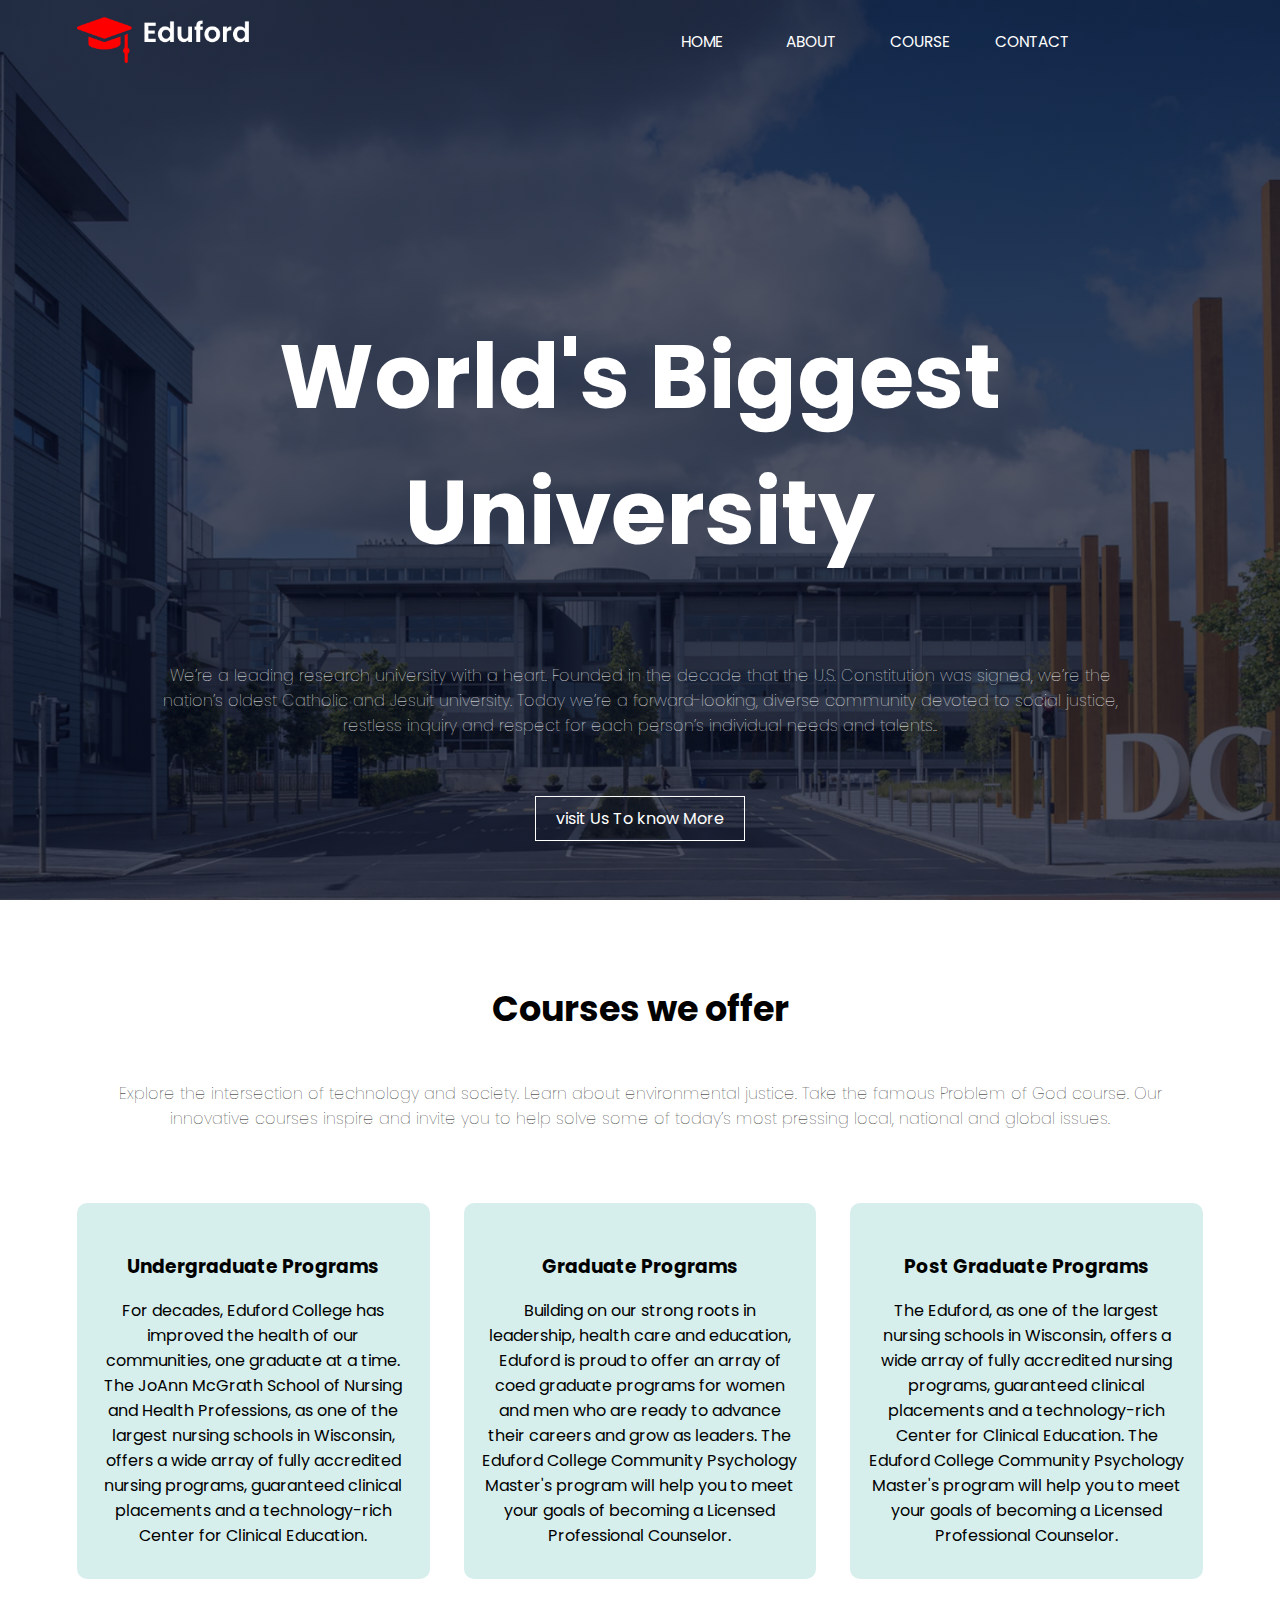
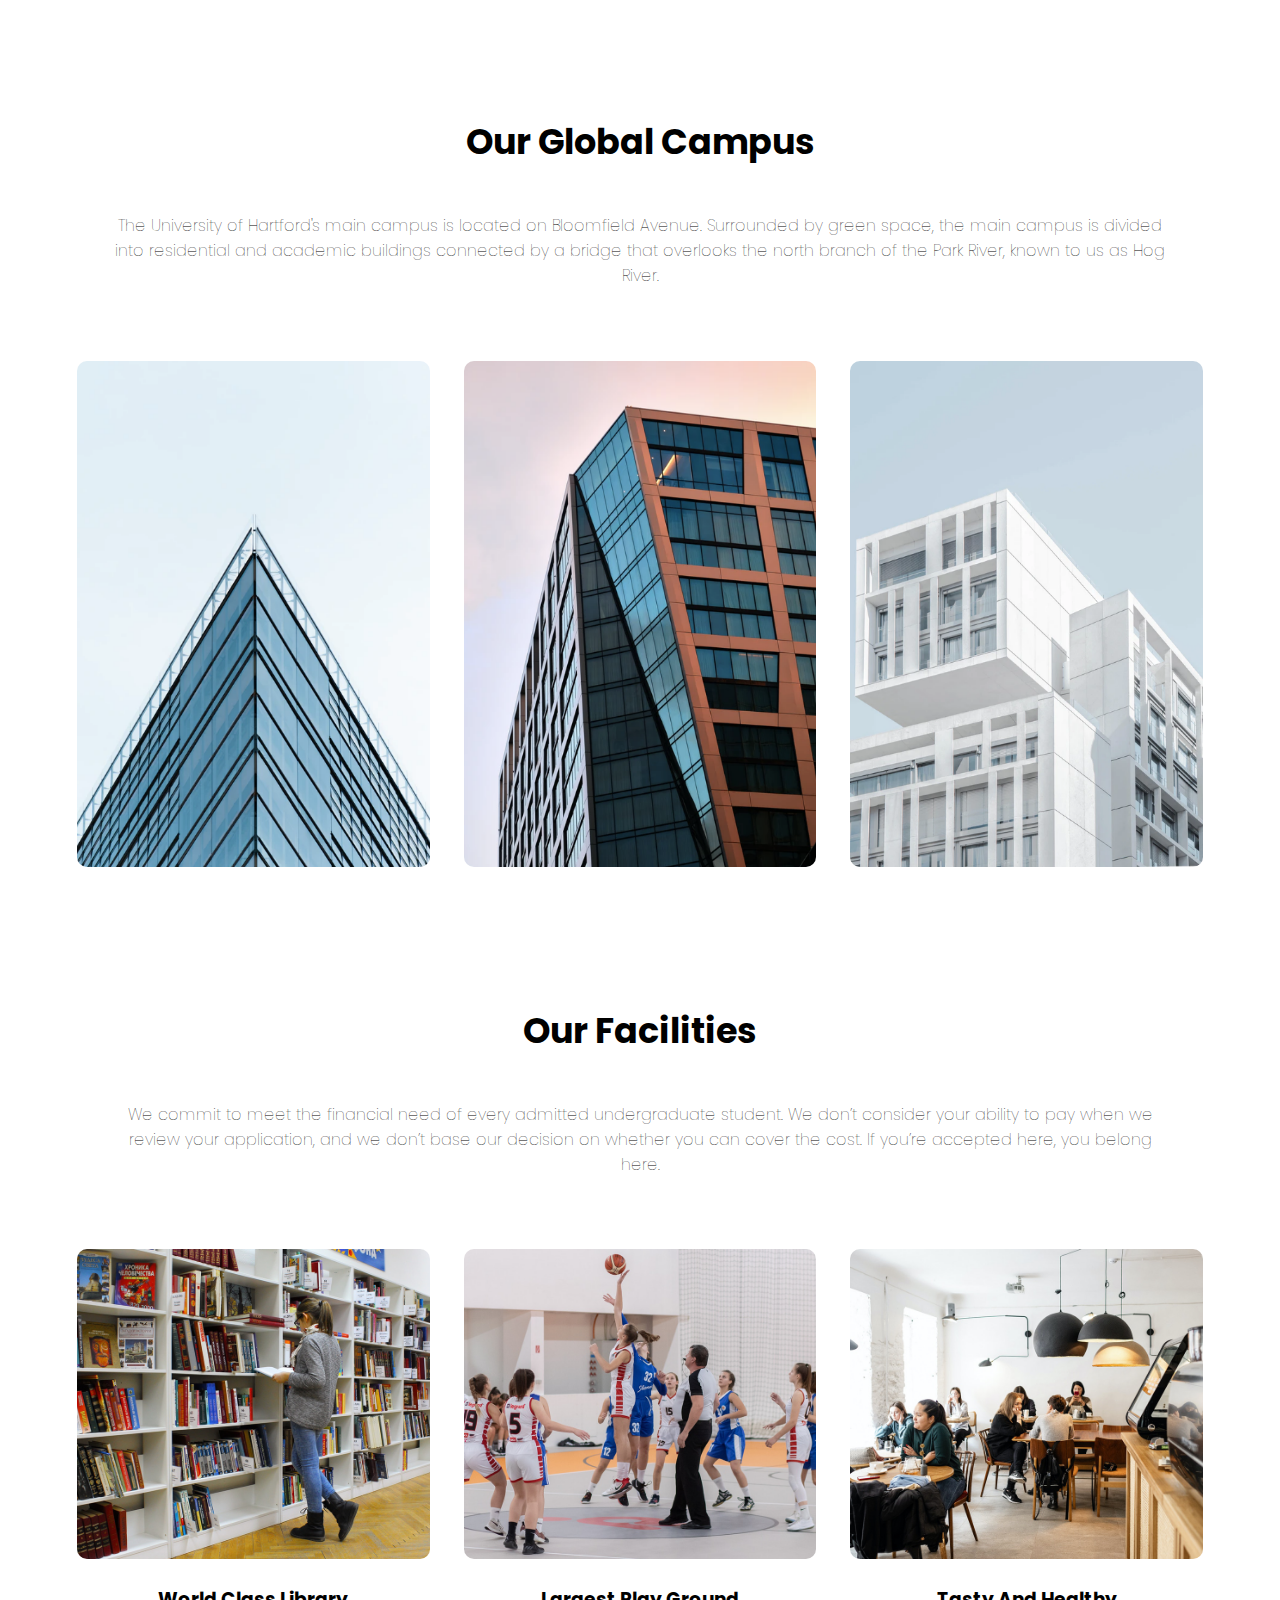
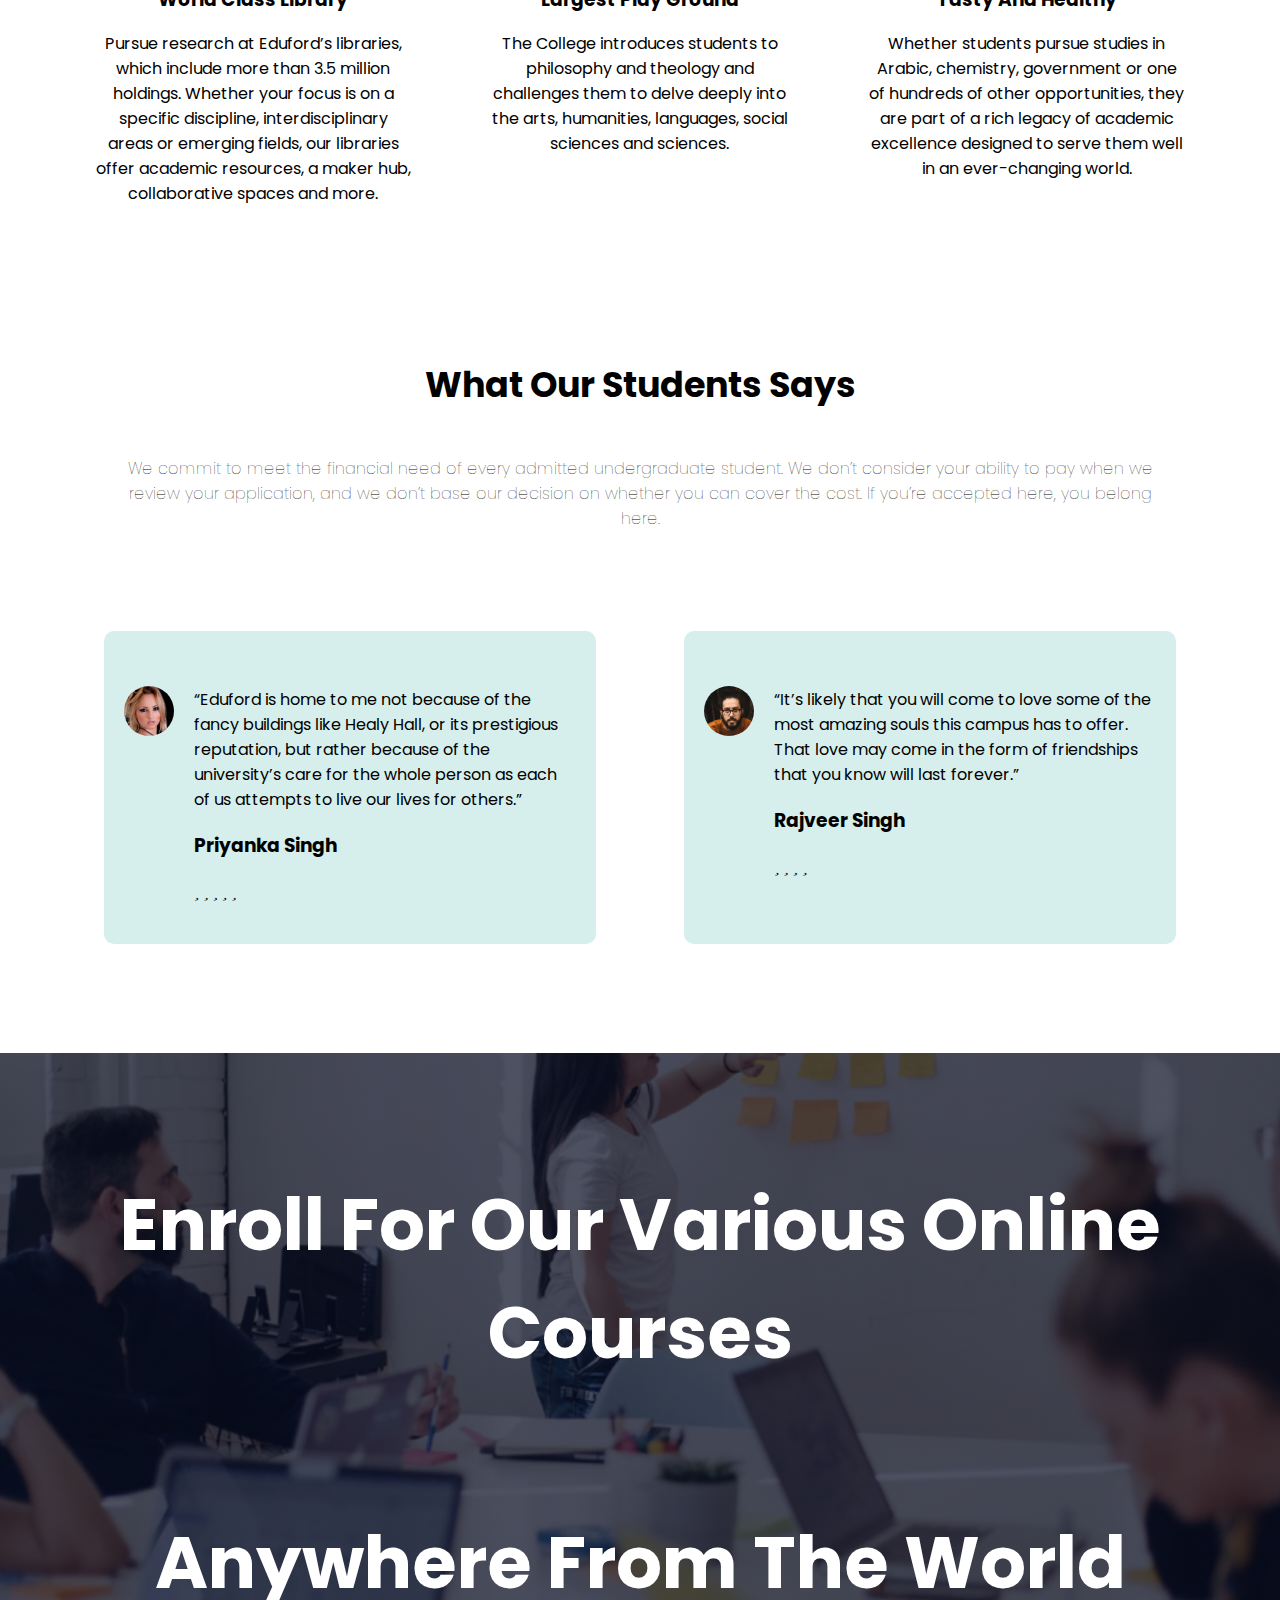
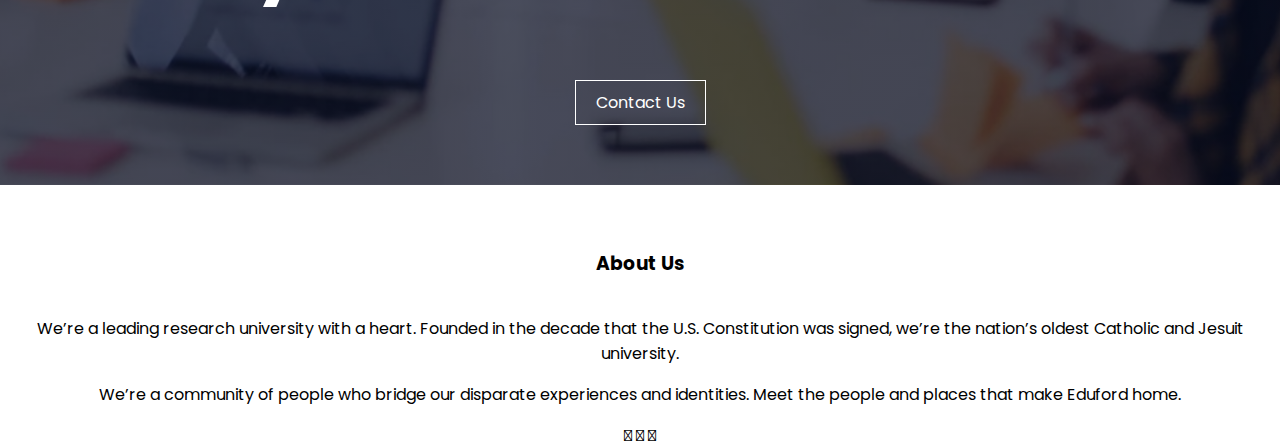
<file: index.html>
<!DOCTYPE html>
<html lang="en">
<head>
    <meta charset="UTF-8">
    <meta http-equiv="X-UA-Compatible" content="IE=edge">
    <meta name="viewport" content="width=device-width, initial-scale=1.0">
    <title>Home page</title>
    <link rel="stylesheet" href="./styles.css">
    <link rel="stylesheet" href="https://stackpath.bootstrapcdn.com/font-awesome/4.7.0/css/font-awesome.min.css">
    <link rel="stylesheet" href="https://cdnjs.cloudflare.com/ajax/libs/font-awesome/6.1.1/css/all.min.css" integrity="sha512-KfkfwYDsLkIlwQp6LFnl8zNdLGxu9YAA1QvwINks4PhcElQSvqcyVLLD9aMhXd13uQjoXtEKNosOWaZqXgel0g==" crossorigin="anonymous" referrerpolicy="no-referrer" />
    <link rel="preconnect" href="https://fonts.googleapis.com">
    <link rel="preconnect" href="https://fonts.gstatic.com" crossorigin>
    <link href="https://fonts.googleapis.com/css2?family=Poppins:wght@300&display=swap" rel="stylesheet">
</head>
<body>
    <section class="header">
        <nav>
            <div class="logo"><a href="#"><img src="./photos/logo.png" alt="not found"></a></div>
            <div class="links">
                <ul type="none">
                    <li><a href="index.html">HOME</a></li>
                    <li><a href="aboutus.html">ABOUT</a></li>
                    <li><a href="course.html">COURSE</a></li>
                    <li><a href="contact.html">CONTACT</a></li>
                </ul>
            </div>
        </nav>
        <div class="s textbox">
            <h1>World's Biggest University</h1>
            <p class="p">We’re a leading research university with a heart. Founded in the decade that the U.S. Constitution was signed, we’re the nation’s oldest Catholic and Jesuit university.
            Today we’re a forward-looking, diverse community devoted to social justice, restless inquiry and respect for each person’s individual needs and talents..</p>
            <a href="" class="button">visit Us To know More</a>
        </div>
    </section>
    <section class="s course">
        <h1 class="h fst">Courses we offer</h1>
        <p class="p">Explore the intersection of technology and society. Learn about environmental justice. Take the famous Problem of God course.
        Our innovative courses inspire and invite you to help solve some of today’s most pressing local, national and global issues.</p>
        <div class="g cdetails">
            <div class="ccard">
                <h3>Undergraduate Programs</h3>
                <p class="t">For decades, Eduford College has improved the health of our communities, one graduate at a time.
                    The JoAnn McGrath School of Nursing and Health Professions, as one of the largest nursing schools in Wisconsin, offers a wide array of fully accredited nursing programs, guaranteed clinical placements and a technology-rich Center for Clinical Education.
                </p>
            </div>
            <div class="ccard">
                <h3>Graduate Programs</h3>
                <p class="t">Building on our strong roots in leadership, health care and education, Eduford is proud to offer an array of coed graduate programs for women and men who are ready to advance their careers and grow as leaders.
                    The Eduford College Community Psychology Master's program will help you to meet your goals of becoming a Licensed Professional Counselor.
                </p>
            </div>
            <div class="ccard">
                <h3>Post Graduate Programs</h3>
                <p class="t">The Eduford, as one of the largest nursing schools in Wisconsin, offers a wide array of fully accredited nursing programs, guaranteed clinical placements and a technology-rich Center for Clinical Education.
                    The Eduford College Community Psychology Master's program will help you to meet your goals of becoming a Licensed Professional Counselor.</p>
            </div>
        </div>
    </section>
    <section class="s campus">
        <h1 class="h">Our Global Campus</h1>
        <p class="p"> The University of Hartford's main campus is located on Bloomfield Avenue. Surrounded by green space, the main campus is divided into residential and academic buildings connected by a bridge that overlooks the north branch of the Park River, known to us as Hog River.</p>
        <div class="g camdetails">
            <div class="img camcard1">
                <img src="./photos/london.png" alt="nt" class="photo">
                <div class="layer">
                    <h3>LONDON</h3>
                </div>
            </div>
            <div class="img camcard2" >
                <img src="./photos/newyork.png" alt="" class="photo">
                <div class="layer">
                    <h3>NEWYORK</h3>
                </div>
            </div>
            <div class="img camcard3">
                <img src="./photos/washington.png" alt="" class="photo">
                <div class="layer">
                    <h3>WASHINGTON</h3>
                </div>
            </div>
        </div>
    </section>
    <section class="s facilities">
        <h1 class="h">Our Facilities</h1>
        <p class="p">
            We commit to meet the financial need of every admitted undergraduate student. We don’t consider your ability to pay when we review your application, and we don’t base our decision on whether you can cover the cost. If you’re accepted here, you belong here.
        </p>
        <div class="g facdetails">
            <div class="faccard">
                <img src="./photos/library.png" alt="not found" >
                <h3>World Class Library</h3>
                <p class="t">Pursue research at Eduford’s libraries, which include more than 3.5 million holdings. Whether your focus is on a specific discipline, interdisciplinary areas or emerging fields, our libraries offer academic resources, a maker hub, collaborative spaces and more.</p>
            </div>
            <div class="faccard">
                <img src="./photos/basketball.png" alt="not found">
                <h3>Largest Play Ground</h3>
                <p class="t">The College introduces students to philosophy and theology and challenges them to delve deeply into the arts, humanities, languages, social sciences and sciences.</p>
            </div>
            <div class="faccard">
                <img src="./photos/cafeteria.png" alt="not found">
                <h3>Tasty And Healthy</h3>
                <p class="t">Whether students pursue studies in Arabic, chemistry, government or one of hundreds of other opportunities, they are part of a rich legacy of academic excellence designed to serve them well in an ever-changing world.</p>
            </div>
        </div>
    </section>
    <section class="s testimonial">
        <h1 class="h">What Our Students Says</h1>
        <p class="p">We commit to meet the financial need of every admitted undergraduate student. We don’t consider your ability to pay when we review your application, and we don’t base our decision on whether you can cover the cost. If you’re accepted here, you belong here.</p>
        <div class="tesdetails">
            <div class="tescard">
                <div class="tescard1">
                    <img src="./photos/user1.jpg" alt="not found">
                </div>
                <div class="tescard11">
                    <p>“Eduford is home to me not because of the fancy buildings like Healy Hall, or its prestigious reputation, but rather because of the university’s care for the whole person as each of us attempts to live our lives for others.”</p>
                    <h3>Priyanka Singh</h3>
                    <i class="fa-solid fa-star"></i>
                    <i class="fa-solid fa-star"></i>
                    <i class="fa-solid fa-star"></i>
                    <i class="fa-solid fa-star"></i>
                    <i class="fa-regular fa-star"></i>
                </div>
            </div>
            <div class="tescard">
                <div class="tescard2">
                    <img src="./photos/user2.jpg" alt="not found">
                </div>
                <div class="tescard21">
                    <p>“It’s likely that you will come to love some of the most amazing souls this campus has to offer. That love may come in the form of friendships that you know will last forever.”</p>
                    <h3>Rajveer Singh</h3>
                    <i class="fa-solid fa-star"></i>
                    <i class="fa-solid fa-star"></i>
                    <i class="fa-solid fa-star"></i>
                    <i class="fa-solid fa-star"></i>
                    <i class="fa-solid fa-star-half-stroke"></i>
                </div>
            </div>
        </div>
    </section>
    <section class="cts">
        <h1>Enroll For Our Various Online Courses</h1><br>
        <h1>Anywhere From The World</h1><br>
        <a href="" class="button">Contact Us</a>
    </section>
    <footer class="foot">
        <h3>About Us</h3>
        <p>We’re a leading research university with a heart. Founded in the decade that the U.S. Constitution was signed, we’re the nation’s oldest Catholic and Jesuit university.</p>
        <p>We’re a community of people who bridge our disparate experiences and identities. Meet the people and places that make Eduford home.</p>
        <i class="fa-brands fa-instagram"></i>
        <i class="fa-brands fa-twitter"></i>
        <i class="fa-brands fa-facebook"></i>
    </footer>
</body>
</html>
</file>
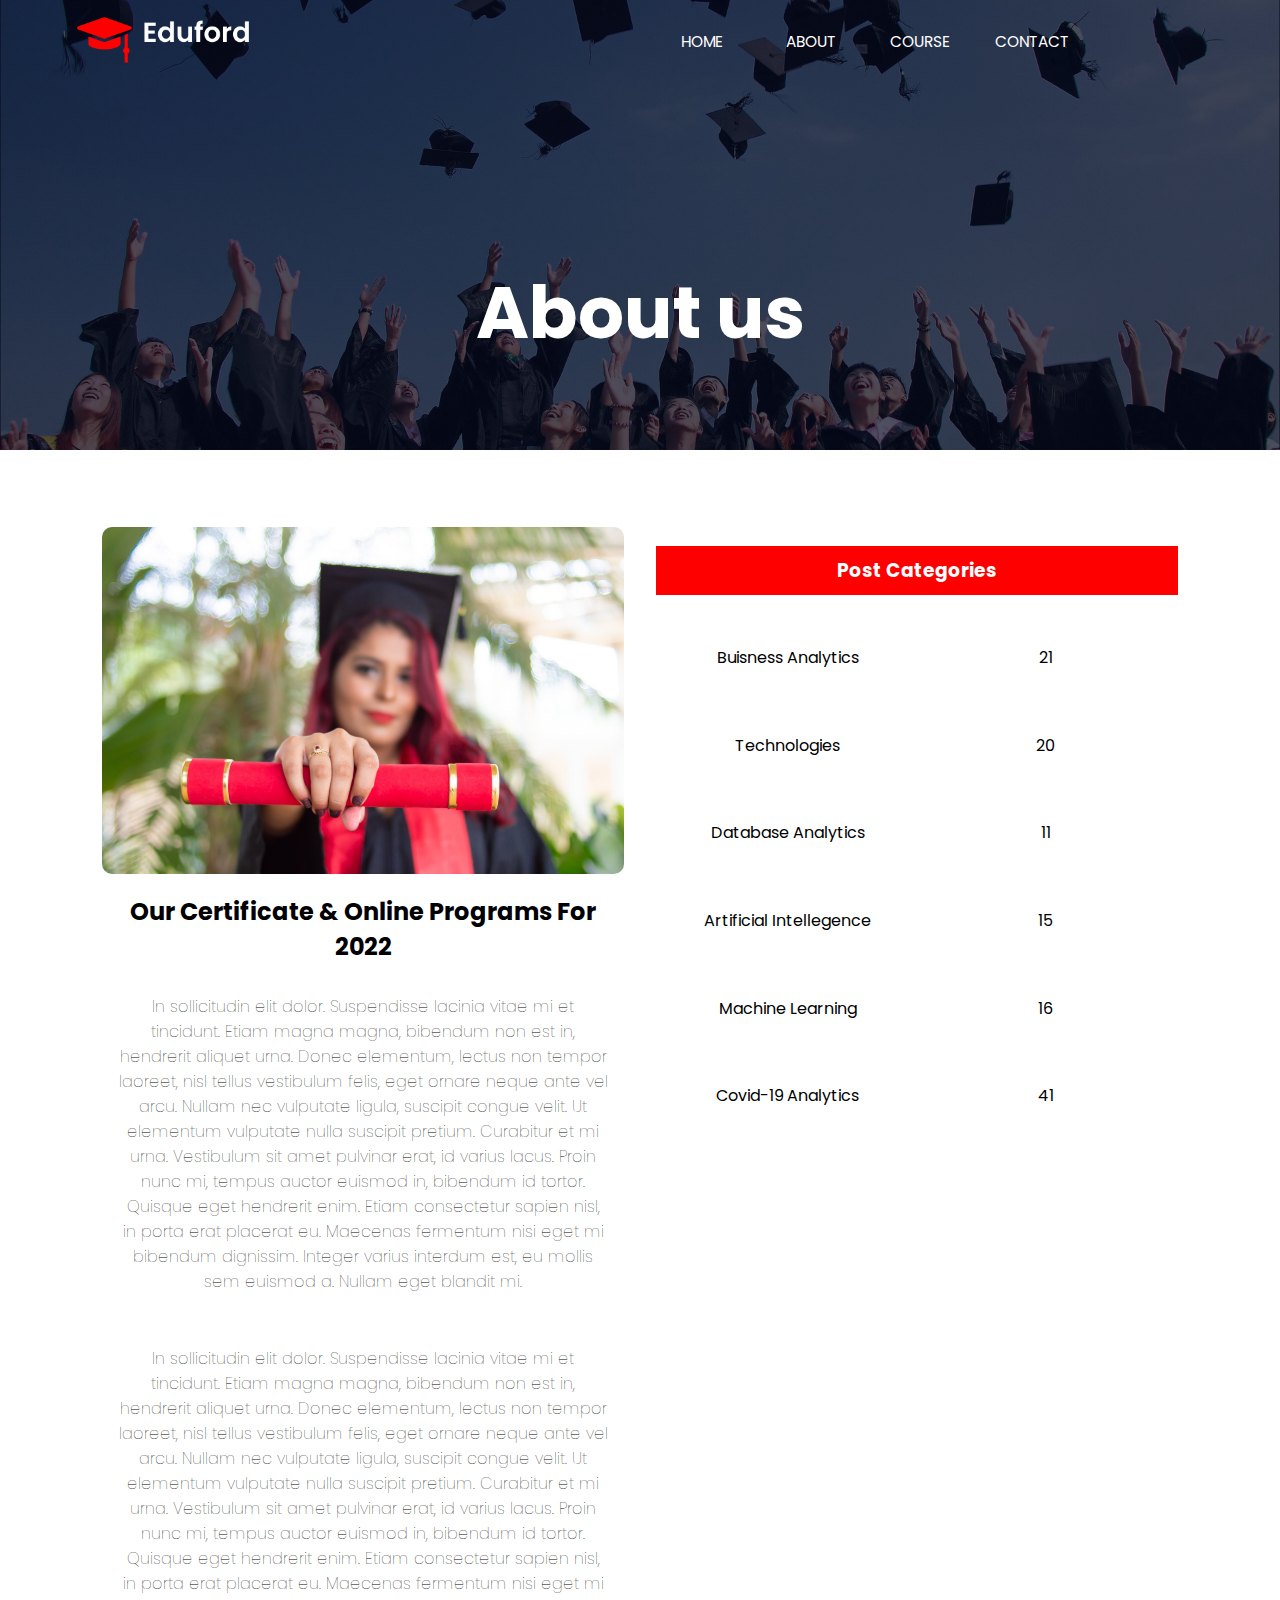
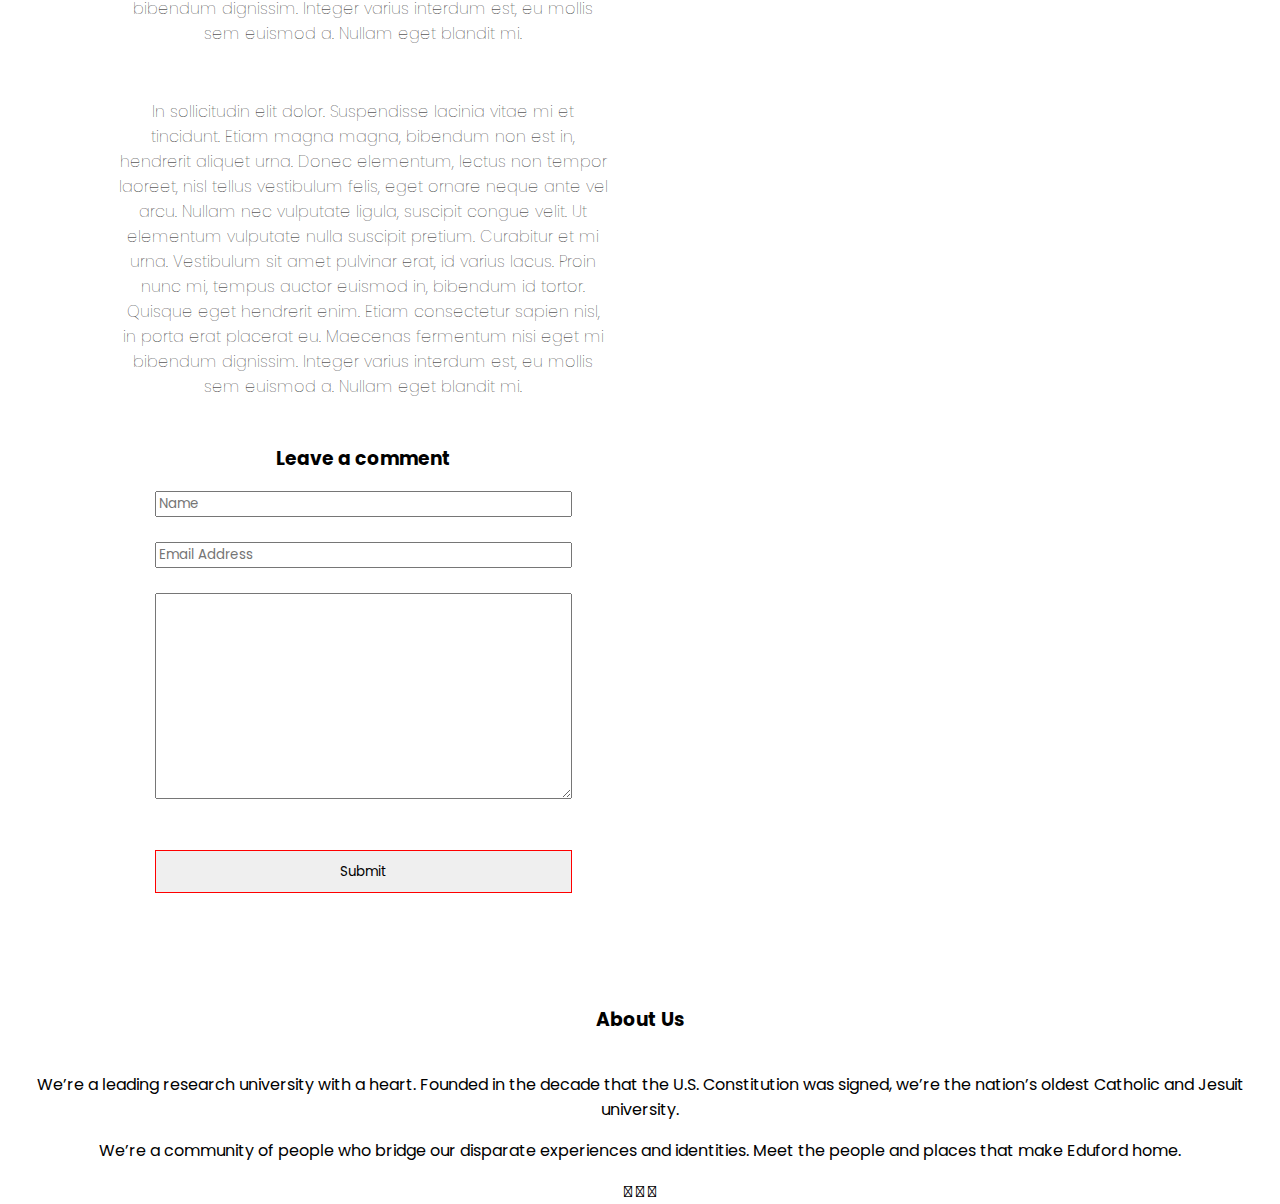
<file: blog.html>
<html lang="en">
<head>
    <meta charset="UTF-8">
    <meta http-equiv="X-UA-Compatible" content="IE=edge">
    <meta name="viewport" content="width=device-width, initial-scale=1.0">
    <title>Blog page</title>
    <link rel="stylesheet" href="./common.css">
    <link rel="stylesheet" href="https://stackpath.bootstrapcdn.com/font-awesome/4.7.0/css/font-awesome.min.css">
    <link rel="stylesheet" href="https://cdnjs.cloudflare.com/ajax/libs/font-awesome/6.1.1/css/all.min.css" integrity="sha512-KfkfwYDsLkIlwQp6LFnl8zNdLGxu9YAA1QvwINks4PhcElQSvqcyVLLD9aMhXd13uQjoXtEKNosOWaZqXgel0g==" crossorigin="anonymous" referrerpolicy="no-referrer" />
    <link rel="preconnect" href="https://fonts.googleapis.com">
    <link rel="preconnect" href="https://fonts.gstatic.com" crossorigin>
    <link href="https://fonts.googleapis.com/css2?family=Poppins:wght@300&display=swap" rel="stylesheet">
</head>
<body>
    <section class="header">
        <nav>
            <div class="logo"><a href="#"><img src="./photos/logo.png" alt="not found"></a></div>
            <div class="links">
                <ul type="none">
                    <li><a href="index.html">HOME</a></li>
                    <li><a href="aboutus.html">ABOUT</a></li>
                    <li><a href="course.html">COURSE</a></li>
                    <li><a href="contact.html">CONTACT</a></li>
                </ul>
            </div>
        </nav>
        <div class="textbox">
            <h1>About us</h1> 
        </div>
    </section>
    <section class="s g2 blog">
        <div class="cont">
            <img src="./photos/certificate.jpg" alt="" class="img">
            <h2>Our Certificate & Online Programs For 2022</h2>
            <p class="p">In sollicitudin elit dolor. Suspendisse lacinia vitae mi et tincidunt. Etiam magna magna, bibendum non est in, hendrerit aliquet urna. Donec elementum, lectus non tempor laoreet, nisl tellus vestibulum felis, eget ornare neque ante vel arcu. Nullam nec vulputate ligula, suscipit congue velit. Ut elementum vulputate nulla suscipit pretium. Curabitur et mi urna. Vestibulum sit amet pulvinar erat, id varius lacus. Proin nunc mi, tempus auctor euismod in, bibendum id tortor. Quisque eget hendrerit enim. Etiam consectetur sapien nisl, in porta erat placerat eu. Maecenas fermentum nisi eget mi bibendum dignissim. Integer varius interdum est, eu mollis sem euismod a. Nullam eget blandit mi.</p>
            <p class="p">In sollicitudin elit dolor. Suspendisse lacinia vitae mi et tincidunt. Etiam magna magna, bibendum non est in, hendrerit aliquet urna. Donec elementum, lectus non tempor laoreet, nisl tellus vestibulum felis, eget ornare neque ante vel arcu. Nullam nec vulputate ligula, suscipit congue velit. Ut elementum vulputate nulla suscipit pretium. Curabitur et mi urna. Vestibulum sit amet pulvinar erat, id varius lacus. Proin nunc mi, tempus auctor euismod in, bibendum id tortor. Quisque eget hendrerit enim. Etiam consectetur sapien nisl, in porta erat placerat eu. Maecenas fermentum nisi eget mi bibendum dignissim. Integer varius interdum est, eu mollis sem euismod a. Nullam eget blandit mi.</p>
            <p class="p">In sollicitudin elit dolor. Suspendisse lacinia vitae mi et tincidunt. Etiam magna magna, bibendum non est in, hendrerit aliquet urna. Donec elementum, lectus non tempor laoreet, nisl tellus vestibulum felis, eget ornare neque ante vel arcu. Nullam nec vulputate ligula, suscipit congue velit. Ut elementum vulputate nulla suscipit pretium. Curabitur et mi urna. Vestibulum sit amet pulvinar erat, id varius lacus. Proin nunc mi, tempus auctor euismod in, bibendum id tortor. Quisque eget hendrerit enim. Etiam consectetur sapien nisl, in porta erat placerat eu. Maecenas fermentum nisi eget mi bibendum dignissim. Integer varius interdum est, eu mollis sem euismod a. Nullam eget blandit mi.</p>
            <div class="forming">
                <h3>Leave a comment</h3>
                <form class="fo" >
                    <input type="text" name="Name" id="Name" placeholder="Name"><br><br>
                    <input type="email" name="Email" id="Email" placeholder="Email Address"><br><br>
                    <textarea name="area" id="textbox" cols="30" rows="10"></textarea><br><br>
                    <button type="button" class="an">Submit</button>
                </form>
            </div>
        </div>
        <div class="cont">
           <h3 class="post">Post Categories</h3>
           <div class="g2">
            <span>Buisness Analytics</span>
            <span>21</span>
           </div class="g2">
           <div class="g2">
            <span>Technologies</span>
            <span>20</span>
           </div>
           <div class="g2">
            <span>Database Analytics</span>
            <span>11</span>
           </div>
           <div class="g2">
            <span>Artificial Intellegence</span>
            <span>15</span>
           </div>
           <div class="g2">
            <span>Machine Learning</span>
            <span>16</span>
           </div>
           <div class="g2">
            <span>Covid-19 Analytics</span>
            <span>41</span>
           </div>
        </div>
    </section>
    <footer class="foot">
        <h3>About Us</h3>
        <p >We’re a leading research university with a heart. Founded in the decade that the U.S. Constitution was signed, we’re the nation’s oldest Catholic and Jesuit university.</p>
        <p>We’re a community of people who bridge our disparate experiences and identities. Meet the people and places that make Eduford home.</p>
        <i class="fa-brands fa-instagram"></i>
        <i class="fa-brands fa-twitter"></i>
        <i class="fa-brands fa-facebook"></i>
    </footer>
</body>
</html>
</file>
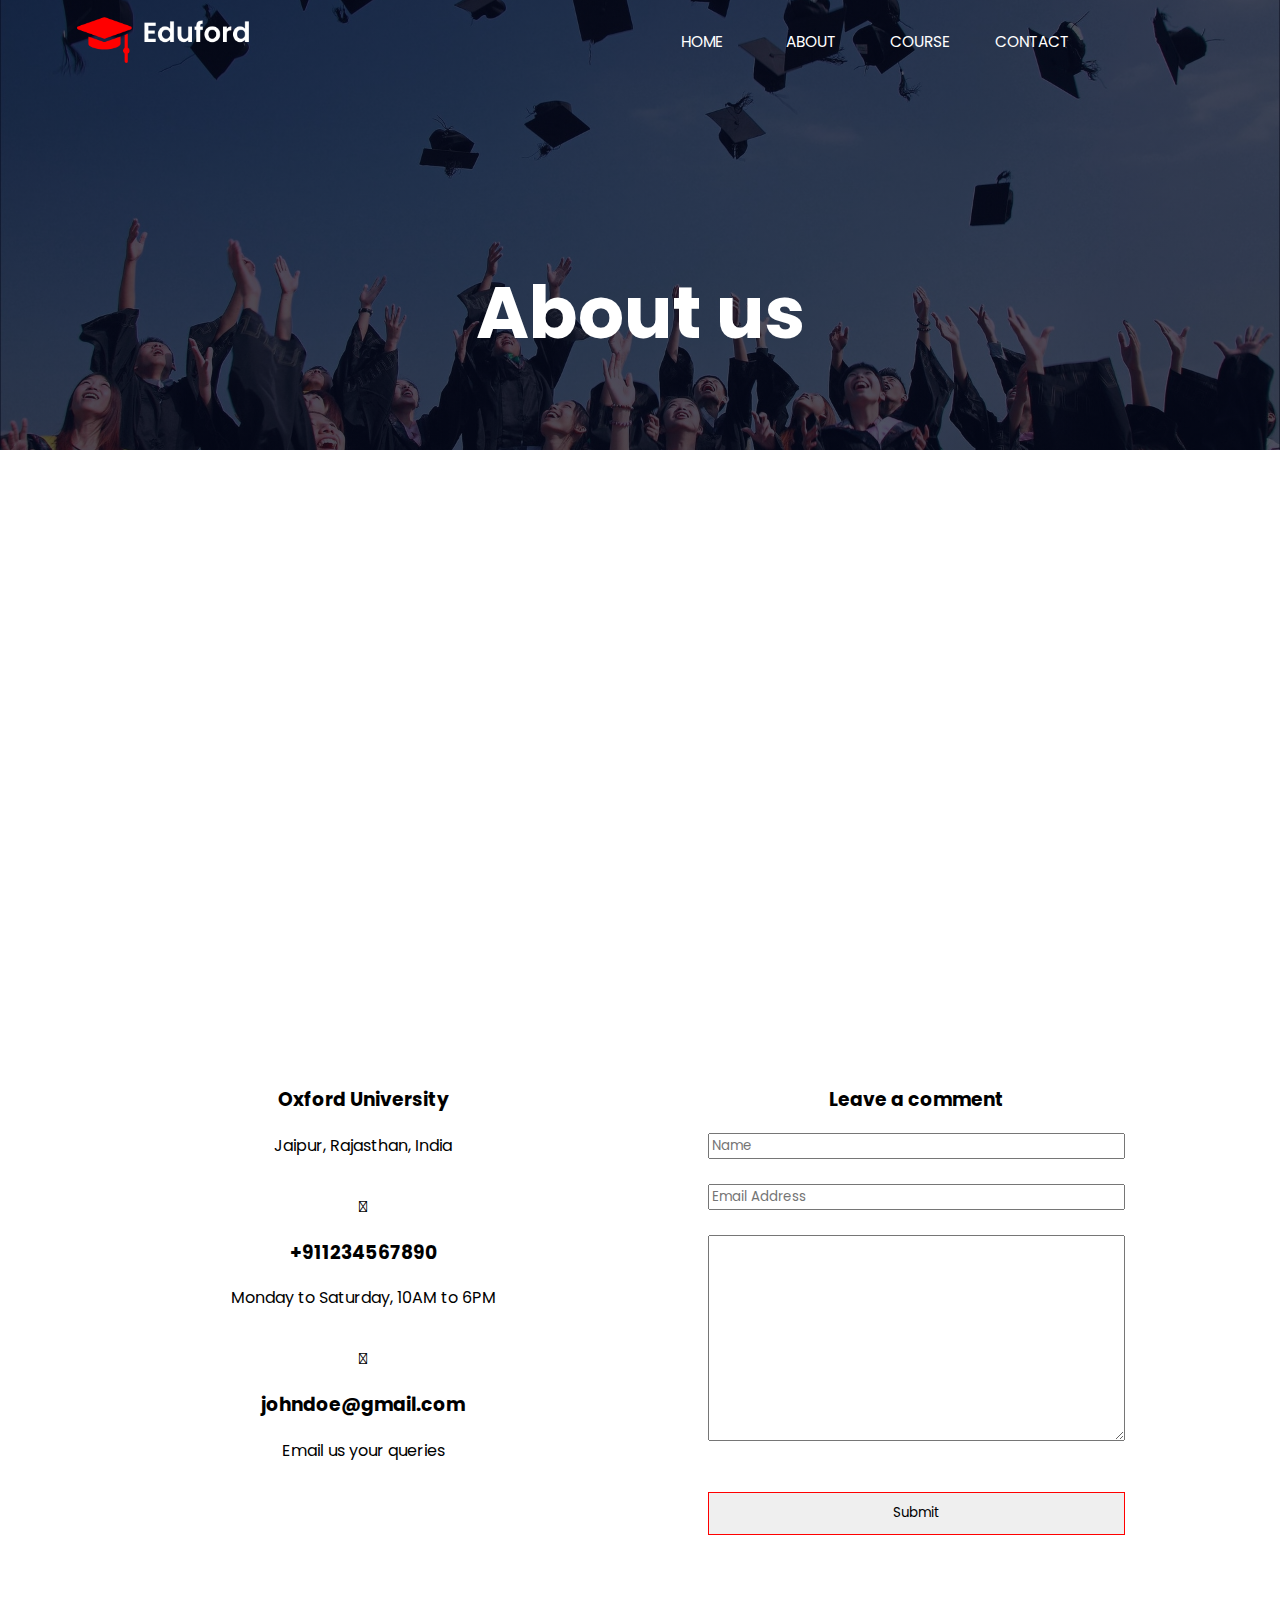
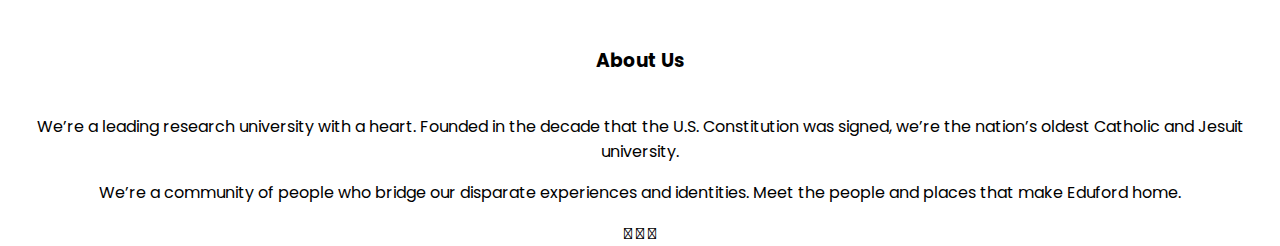
<file: contact.html>
<html lang="en">
<head>
    <meta charset="UTF-8">
    <meta http-equiv="X-UA-Compatible" content="IE=edge">
    <meta name="viewport" content="width=device-width, initial-scale=1.0">
    <title>Contact page</title>
    <link rel="stylesheet" href="./common.css">
    <link rel="stylesheet" href="https://stackpath.bootstrapcdn.com/font-awesome/4.7.0/css/font-awesome.min.css">
    <link rel="stylesheet" href="https://cdnjs.cloudflare.com/ajax/libs/font-awesome/6.1.1/css/all.min.css" integrity="sha512-KfkfwYDsLkIlwQp6LFnl8zNdLGxu9YAA1QvwINks4PhcElQSvqcyVLLD9aMhXd13uQjoXtEKNosOWaZqXgel0g==" crossorigin="anonymous" referrerpolicy="no-referrer" />
    <link rel="preconnect" href="https://fonts.googleapis.com">
    <link rel="preconnect" href="https://fonts.gstatic.com" crossorigin>
    <link href="https://fonts.googleapis.com/css2?family=Poppins:wght@300&display=swap" rel="stylesheet">
    
</head>
<body>
    <section class="header">
        <nav>
            <div class="logo"><a href="#"><img src="./photos/logo.png" alt="not found"></a></div>
            <div class="links">
                <ul type="none">
                    <li><a href="index.html">HOME</a></li>
                    <li><a href="aboutus.html">ABOUT</a></li>
                    <li><a href="course.html">COURSE</a></li>
                    <li><a href="contact.html">CONTACT</a></li>
                </ul>
            </div>
        </nav>
        <div class="textbox">
            <h1>About us</h1> 
        </div>
    </section>
    <section class="s p maps">
        <iframe class="img" src="https://www.google.com/maps/embed?pb=!1m18!1m12!1m3!1d2469.8088025309335!2d-1.2565608486673354!3d51.75481970030376!2m3!1f0!2f0!3f0!3m2!1i1024!2i768!4f13.1!3m3!1m2!1s0x4876c6a9ef8c485b%3A0xd2ff1883a001afed!2sUniversity%20of%20Oxford!5e0!3m2!1sen!2sin!4v1657739774429!5m2!1sen!2sin" width="600" height="450" style="border:0;" allowfullscreen="" loading="lazy" referrerpolicy="no-referrer-when-downgrade"></iframe>
    </section>
    <section class="s g2 blog"> 
        <div class="cont g ng">
                <div class="det">
                    <i class="fa-solid fa-location-dot"></i>
                    <h3>Oxford University</h3>
                    <p>Jaipur, Rajasthan, India</p>
                </div>
                <div class="det">
                    <i class="fa-solid fa-phone"></i>
                    <h3>+911234567890</h3>
                    <p>Monday to Saturday, 10AM to 6PM</p>
                </div>
                <div class="det">
                    <i class="fa-solid fa-envelope"></i>
                    <h3>johndoe@gmail.com</h3>
                    <p>Email us your queries</p>
                </div>
        </div>
        <div class="cont">
            <h3>Leave a comment</h3>
            <form class="fo" >
                <input type="text" name="Name" id="Name" placeholder="Name"><br><br>
                <input type="email" name="Email" id="Email" placeholder="Email Address"><br><br>
                <textarea name="area" id="textbox" cols="30" rows="10"></textarea><br><br>
                <button type="button" class="an">Submit</button>
            </form>
        </div>
    </section>
    <footer class="foot">
        <h3>About Us</h3>
        <p >We’re a leading research university with a heart. Founded in the decade that the U.S. Constitution was signed, we’re the nation’s oldest Catholic and Jesuit university.</p>
        <p>We’re a community of people who bridge our disparate experiences and identities. Meet the people and places that make Eduford home.</p>
        <i class="fa-brands fa-instagram"></i>
        <i class="fa-brands fa-twitter"></i>
        <i class="fa-brands fa-facebook"></i>
    </footer>
</body>
</html>
</file>
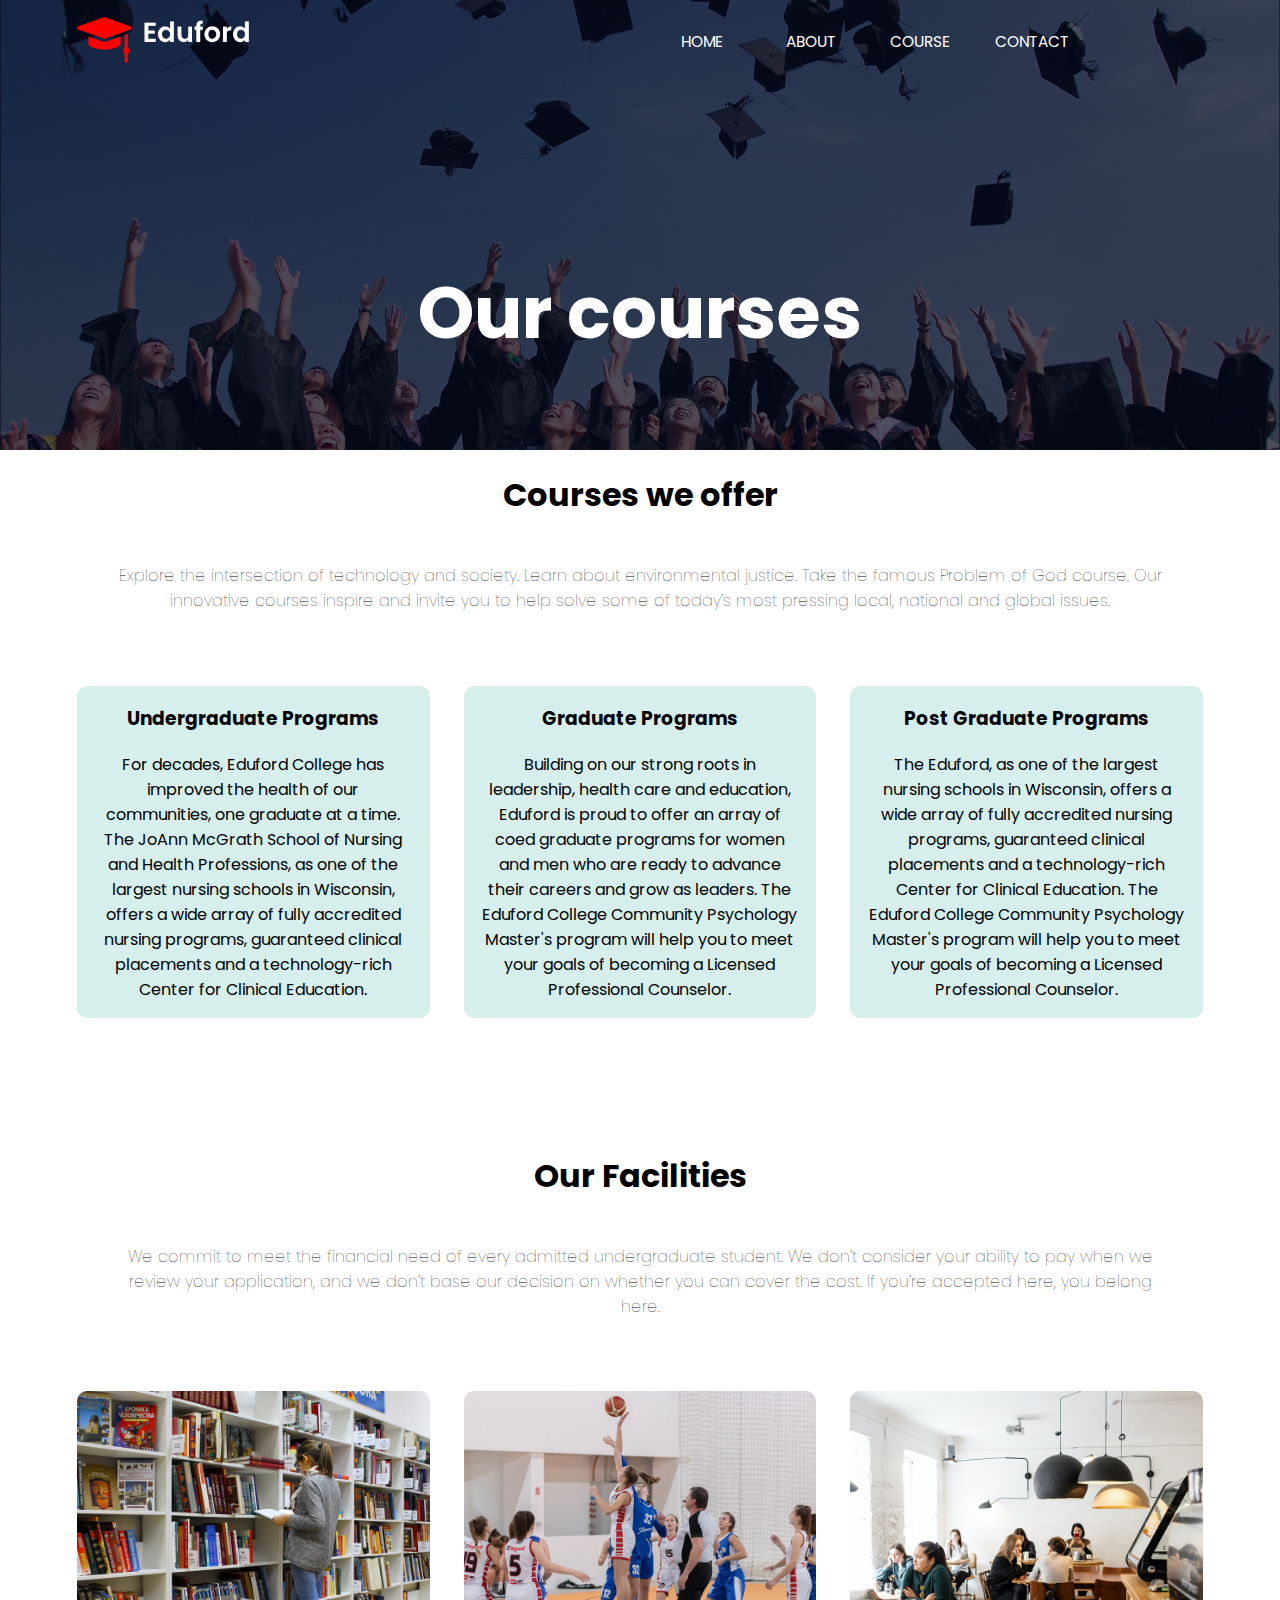
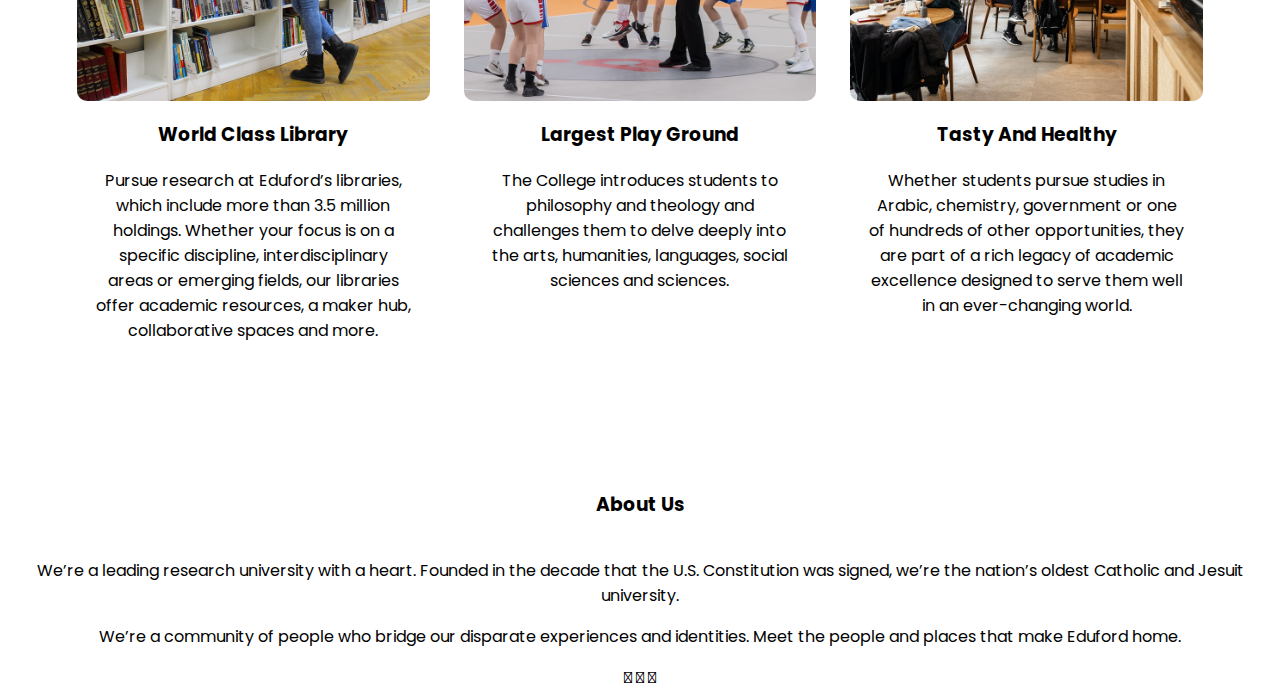
<file: course.html>
<html lang="en">
<head>
    <meta charset="UTF-8">
    <meta http-equiv="X-UA-Compatible" content="IE=edge">
    <meta name="viewport" content="width=device-width, initial-scale=1.0">
    <title>Course page</title>
    <link rel="stylesheet" href="./common.css">
    <link rel="stylesheet" href="https://stackpath.bootstrapcdn.com/font-awesome/4.7.0/css/font-awesome.min.css">
    <link rel="stylesheet" href="https://cdnjs.cloudflare.com/ajax/libs/font-awesome/6.1.1/css/all.min.css" integrity="sha512-KfkfwYDsLkIlwQp6LFnl8zNdLGxu9YAA1QvwINks4PhcElQSvqcyVLLD9aMhXd13uQjoXtEKNosOWaZqXgel0g==" crossorigin="anonymous" referrerpolicy="no-referrer" />
    <link rel="preconnect" href="https://fonts.googleapis.com">
    <link rel="preconnect" href="https://fonts.gstatic.com" crossorigin>
    <link href="https://fonts.googleapis.com/css2?family=Poppins:wght@300&display=swap" rel="stylesheet">
</head>
<body>
    <section class="header">
        <nav>
            <div class="logo"><a href="#"><img src="./photos/logo.png" alt="not found"></a></div>
            <div class="links">
                <ul type="none">
                    <li><a href="index.html">HOME</a></li>
                    <li><a href="aboutus.html">ABOUT</a></li>
                    <li><a href="course.html">COURSE</a></li>
                    <li><a href="contact.html">CONTACT</a></li>
                </ul>
            </div>
        </nav>
        <div class="textbox">
            <h1>Our courses</h1> 
        </div>
    </section>
    <section class="s course">
        <h1 class="h fst">Courses we offer</h1>
        <p class="p">Explore the intersection of technology and society. Learn about environmental justice. Take the famous Problem of God course.
        Our innovative courses inspire and invite you to help solve some of today’s most pressing local, national and global issues.</p>
        <div class="g cdetails">
            <div class="color img ccard">
                <h3>Undergraduate Programs</h3>
                <p class="t">For decades, Eduford College has improved the health of our communities, one graduate at a time.
                    The JoAnn McGrath School of Nursing and Health Professions, as one of the largest nursing schools in Wisconsin, offers a wide array of fully accredited nursing programs, guaranteed clinical placements and a technology-rich Center for Clinical Education.
                </p>
            </div>
            <div class="color img ccard">
                <h3>Graduate Programs</h3>
                <p class="t">Building on our strong roots in leadership, health care and education, Eduford is proud to offer an array of coed graduate programs for women and men who are ready to advance their careers and grow as leaders.
                    The Eduford College Community Psychology Master's program will help you to meet your goals of becoming a Licensed Professional Counselor.
                </p>
            </div>
            <div class="color img ccard">
                <h3>Post Graduate Programs</h3>
                <p class="t">The Eduford, as one of the largest nursing schools in Wisconsin, offers a wide array of fully accredited nursing programs, guaranteed clinical placements and a technology-rich Center for Clinical Education.
                    The Eduford College Community Psychology Master's program will help you to meet your goals of becoming a Licensed Professional Counselor.</p>
            </div>
        </div>
    </section>
    <section class="s facilities">
        <h1 class="h">Our Facilities</h1>
        <p class="p">
            We commit to meet the financial need of every admitted undergraduate student. We don’t consider your ability to pay when we review your application, and we don’t base our decision on whether you can cover the cost. If you’re accepted here, you belong here.
        </p>
        <div class="g facdetails">
            <div class="faccard">
                <img src="./photos/library.png" alt="not found" class="img" >
                <h3>World Class Library</h3>
                <p class="t">Pursue research at Eduford’s libraries, which include more than 3.5 million holdings. Whether your focus is on a specific discipline, interdisciplinary areas or emerging fields, our libraries offer academic resources, a maker hub, collaborative spaces and more.</p>
            </div>
            <div class="faccard">
                <img src="./photos/basketball.png" alt="not found" class="img">
                <h3>Largest Play Ground</h3>
                <p class="t">The College introduces students to philosophy and theology and challenges them to delve deeply into the arts, humanities, languages, social sciences and sciences.</p>
            </div>
            <div class="faccard">
                <img src="./photos/cafeteria.png" alt="not found" class="img" >
                <h3>Tasty And Healthy</h3>
                <p class="t">Whether students pursue studies in Arabic, chemistry, government or one of hundreds of other opportunities, they are part of a rich legacy of academic excellence designed to serve them well in an ever-changing world.</p>
            </div>
        </div>
    </section>
    <footer class="foot">
        <h3>About Us</h3>
        <p >We’re a leading research university with a heart. Founded in the decade that the U.S. Constitution was signed, we’re the nation’s oldest Catholic and Jesuit university.</p>
        <p>We’re a community of people who bridge our disparate experiences and identities. Meet the people and places that make Eduford home.</p>
        <i class="fa-brands fa-instagram"></i>
        <i class="fa-brands fa-twitter"></i>
        <i class="fa-brands fa-facebook"></i>
    </footer>
</body>
</html>
</file>
<file: styles.css>
body{
    font-family: 'Poppins', sans-serif;
    margin: 0;
    padding: 0;
    text-align: center;
}
.s{
    margin:0px 6%;
}
.p{
    padding: 2% 3% 5% 3%;
    font-weight:lighter;
}
.h{
    margin-bottom: 2%;
    font-size:35px;
}
.g{
    display: grid;
    grid-template-columns: repeat(3, 1fr);
    gap: 0% 3%;
    padding-bottom: 10%;
}
.t{
    padding:0% 5%;
}       
h3{
    margin-bottom: 5%;  
}
nav{
    margin:0% 6%;
    display: grid;
    grid-template-columns: repeat(2, 50%);
    text-align: left;
    padding-bottom: 100px;
    padding: 1% 0%;
}
ul a{
    text-decoration: none;
    color: white;
    margin: 0% 1%;
    font-size: 1.2vw;
}
.button{
    border: 1px solid white;
    color: white;
    text-decoration: none;
    padding: 10px 20px;
}
.links ul{
    display: grid;
    grid-template-columns: repeat(4,20%);
}
.layer {
    position: absolute;
    top: 0;
    left: 0;
    width: 100%;
    height: 100%;
    color: white;
    background-color: rgba(0, 0, 0, 0.6);
    display: flex;
    flex-direction: column;
    align-items: center;
    justify-content: center;
    opacity: 0%;
}
.layer:hover{
    background: rgba(211, 0, 0, 0.2);
    opacity: 100%;
    transition: 1s;
}
.layer h3{
    font-size: 2em;
}
.header{
    background-image: linear-gradient(rgba(4,9,30,0.7),rgba(4,9,30,0.7)),url("./photos/banner.png");
    background-size: cover;
    background-attachment: fixed;
    background-position: center;
    margin: 0%;
    width: 100%;
    color: white;
}
.logo img{
    height:50px;
}
.textbox{
    padding:13% 3% 10% 3%;
    font-size: 100%;
    text-align: center;
}
.textbox h1{
    font-size: 10vh;
}
.button:hover{
    border: 1px solid #F9F9C5;
    background-color: #F9F9C5;
    color: black;
}
.ccard{
    background-color: #D6EFED;
    padding: 30px 0px 15px 0px;
    border-radius: 10px;
}
.img{
    position: relative;
    width: auto;
}
.img img{
    height: 100%;
    width: 100%;
    border-radius:10px;
}
.faccard img{
    width: 100%;
    border-radius:10px;
}
.tesdetails{
    display: grid;
    grid-template-columns: repeat(2,1fr);
    gap: 0% 3%;
    justify-content: center;
    text-align: left;
}
.tescard{
    display: flex;
    margin: 5% 5% 20% 5%;
    background-color: #D6EFED;
    border-radius: 10px;
}
.tescard img{
    height: 50px;
    border-radius: 50px;
    margin:55px 20px 80px 20px;
}
.tescard11, .tescard21{
    margin: 40px 20px 40px 0px;
}
.cts{
    background-image: linear-gradient(rgba(4,9,30,0.7),rgba(4,9,30,0.7)),url("./photos/banner2.jpg");
    background-repeat: no-repeat;
    background-size: cover;
    background-position: center;
    color: white;
    padding: 70px;
    margin-bottom: 5%;
}
.cts h1{
    font-size: 8vh;
}
.foot h3{
    margin-bottom: 3%;
}
@media(max-width: 470px){
    .textbox{
        font-size: 2vh;
    }
    .textbox h1{
        font-size: 5vh;
    }
    ul a{
        font-size: 3vw !important;
    }
    .logo img{
        height:2em;
    }
    .h{
        font-size: 1.7em;
    }
    .p{
        font-size: 1em;
    }
    .cts h1{
        font-size: 1.7em;
    }
    .tescard{
        margin: 5% 5% 5% 5%;
    }
    .header{
        background-attachment:unset;
    }
}
@media(max-width: 850px){
    .g, nav{
        grid-template-columns: unset;
        gap: 3% 0%;
        text-align: center;
    }
    .tesdetails{
        grid-template-columns: unset;
        gap: 3% 0%;
        padding-bottom: 7% ;
    }
    .cts h1{
        font-size: 1.7em;
    }
    .tescard{
        margin: 5% 5% 5% 5%;
    }
    .s{
        padding:6%;
    }
    ul a{
        font-size: 2vh ;
    }
}
</file>
<file: common.css>
body{
    font-family:'Poppins',sans-serif;
    margin: 0;
    padding: 0;
    text-align: center;
}
nav{
    margin:0% 6%;
    display: grid;
    grid-template-columns: repeat(2, 50%);
    text-align: left;
    padding-bottom: 100px;
    padding: 1% 0%;
}
ul a{
    text-decoration: none;
    color: white;
    margin: 0% 1%;
    font-size: 1.2vw;
}
.p{
    padding: 2% 3% 5% 3%;
    font-weight:lighter;
}
.links ul{
    display: grid;
    grid-template-columns: repeat(4,20%);
}
.header{
    height: 50vh;
    text-align: center;
    background-image: linear-gradient(rgba(4,9,30,0.7),rgba(4,9,30,0.7)),url(./photos/background.jpg);
    background-size: cover;
    background-position: center;
    width: 100%;
    color: white;
}
.logo img{
    height:50px;
}
.textbox{
    padding:10% 3% 10% 3%;
    font-size: 4vh;
    text-align: center;
}
.s{
    margin:0px 6%;
}
.g{
    display: grid;
    grid-template-columns: repeat(3, 1fr);
    gap: 0% 3%;
    padding-bottom: 10%;
}
.g2{
    display: grid;
    grid-template-columns: repeat(2,1fr);
    gap: 0% 3%;
    padding: 6% 2%;
}
.foot h3{
    margin-bottom: 3%;
}
.img{
    width: 100%;
    border-radius:10px;
}
.an{
    text-decoration: none;
    padding:2% ;
    border: 1px solid red;
    margin-top: 5%;
}
.post{
    padding: 2%;
    background-color: red;
    color: white;
}
input, textarea, button{
    font-family: inherit;
    width: 80%;
}
.ng{
    grid-template-columns: unset;
}
.color{
    background-color: #D6EFED;
}
.t{
    padding:0% 5%;
}  
@media(max-width: 470px){
    .textbox{
        font-size: 7px;
    }
    .textbox h1{
        font-size: 3em;
    }
    ul a{
        font-size: 3vw !important;
    }
    .logo img{
        height:2em;
    }
    .foot{
        padding-top: 40px;
    }
    .foot h3{
        padding-top: 2%;
    }
}
@media(max-width: 850px){
    .g, nav{
        grid-template-columns: unset;
        gap: 3% 0%;
        text-align: center;
        padding: 4%;
    }
    .s{
        padding:6%;
    }
    .g2{
        grid-template-columns: unset;
        gap: 3%;
    }
    body p{
        font-size: 60%;
    }
    ul a{
        font-size: 2vh ;
    }
}
</file>
